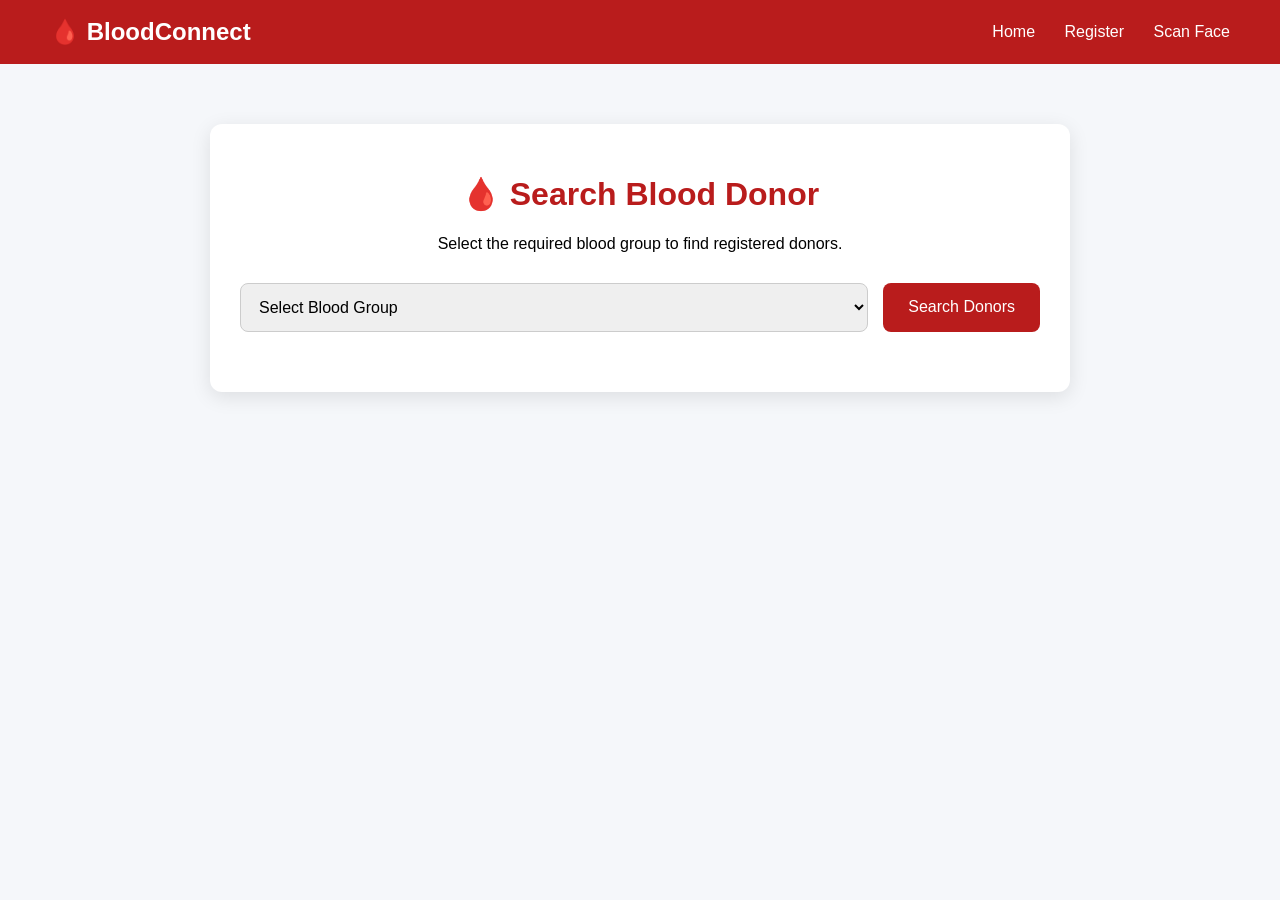
<file: templates/search.html>
<!DOCTYPE html>
<html lang="en">

<head>
    <meta charset="UTF-8">
    <meta name="viewport" content="width=device-width, initial-scale=1.0">

    <title>Search Blood Donor - BloodConnect</title>

    <style>
        body {
            margin: 0;
            font-family: Arial, sans-serif;
            background: #f5f7fa;
        }

        .navbar {
            background: #b91c1c;
            color: white;
            padding: 18px 50px;
            display: flex;
            justify-content: space-between;
            align-items: center;
        }

        .logo {
            font-size: 24px;
            font-weight: bold;
        }

        .nav-links a {
            color: white;
            text-decoration: none;
            margin-left: 25px;
        }

        .container {
            max-width: 800px;
            margin: 60px auto;
            padding: 30px;
            background: white;
            border-radius: 12px;
            box-shadow: 0 5px 20px rgba(0,0,0,0.1);
        }

        h1 {
            text-align: center;
            color: #b91c1c;
        }

        .search-box {
            display: flex;
            gap: 15px;
            margin-top: 30px;
        }

        select {
            flex: 1;
            padding: 14px;
            font-size: 16px;
            border: 1px solid #ccc;
            border-radius: 8px;
        }

        button {
            padding: 14px 25px;
            background: #b91c1c;
            color: white;
            border: none;
            border-radius: 8px;
            cursor: pointer;
            font-size: 16px;
        }

        button:hover {
            background: #991b1b;
        }

        #results {
            margin-top: 30px;
        }

        .donor-card {
            padding: 20px;
            margin-top: 15px;
            border-left: 5px solid #b91c1c;
            background: #f9fafb;
            border-radius: 8px;
        }

        .donor-card h3 {
            margin-top: 0;
            color: #b91c1c;
        }

        .message {
            text-align: center;
            padding: 20px;
            color: #555;
        }
    </style>
</head>

<body>

    <!-- Navigation Bar -->
    <nav class="navbar">

        <div class="logo">
            🩸 BloodConnect
        </div>

        <div class="nav-links">
            <a href="/">Home</a>
            <a href="/register">Register</a>
            <a href="/scan">Scan Face</a>
        </div>

    </nav>


    <!-- Search Section -->
    <div class="container">

        <h1>🩸 Search Blood Donor</h1>

        <p style="text-align:center;">
            Select the required blood group to find registered donors.
        </p>

        <div class="search-box">

            <select id="blood_group">

                <option value="">Select Blood Group</option>

                <option value="A+">A+</option>
                <option value="A-">A-</option>

                <option value="B+">B+</option>
                <option value="B-">B-</option>

                <option value="AB+">AB+</option>
                <option value="AB-">AB-</option>

                <option value="O+">O+</option>
                <option value="O-">O-</option>

            </select>

            <button onclick="searchDonors()">
                Search Donors
            </button>

        </div>


        <!-- Results will appear here -->

        <div id="results"></div>

    </div>


    <script>

       function searchDonors() {

    const bloodGroup = document.getElementById("blood_group").value;
    const results = document.getElementById("results");

    if (!bloodGroup) {
        results.innerHTML =
            '<div class="message">Please select a blood group.</div>';
        return;
    }

    results.innerHTML =
        '<div class="message">Searching donors...</div>';

    const params = new URLSearchParams();
    params.append("blood_group", bloodGroup);

    fetch("/search_donors?" + params.toString())
        .then(response => response.json())
        .then(data => {

            if (!data.success) {
                results.innerHTML =
                    '<div class="message">' +
                    data.message +
                    '</div>';
                return;
            }

            results.innerHTML = "";

            data.donors.forEach(donor => {

                const card = document.createElement("div");

                card.className = "donor-card";

                card.innerHTML = `
                    <h3>🩸 ${donor.name}</h3>

                    <p>
                        <strong>Phone:</strong>
                        ${donor.phone}
                    </p>

                    <p>
                        <strong>Blood Group:</strong>
                        ${donor.blood_group}
                    </p>
                `;

                results.appendChild(card);
            });
        })
        .catch(error => {

            console.error("Search error:", error);

            results.innerHTML =
                '<div class="message">' +
                'Error while searching donors.' +
                '</div>';
        });
}

    </script>

</body>

</html>
</file>
